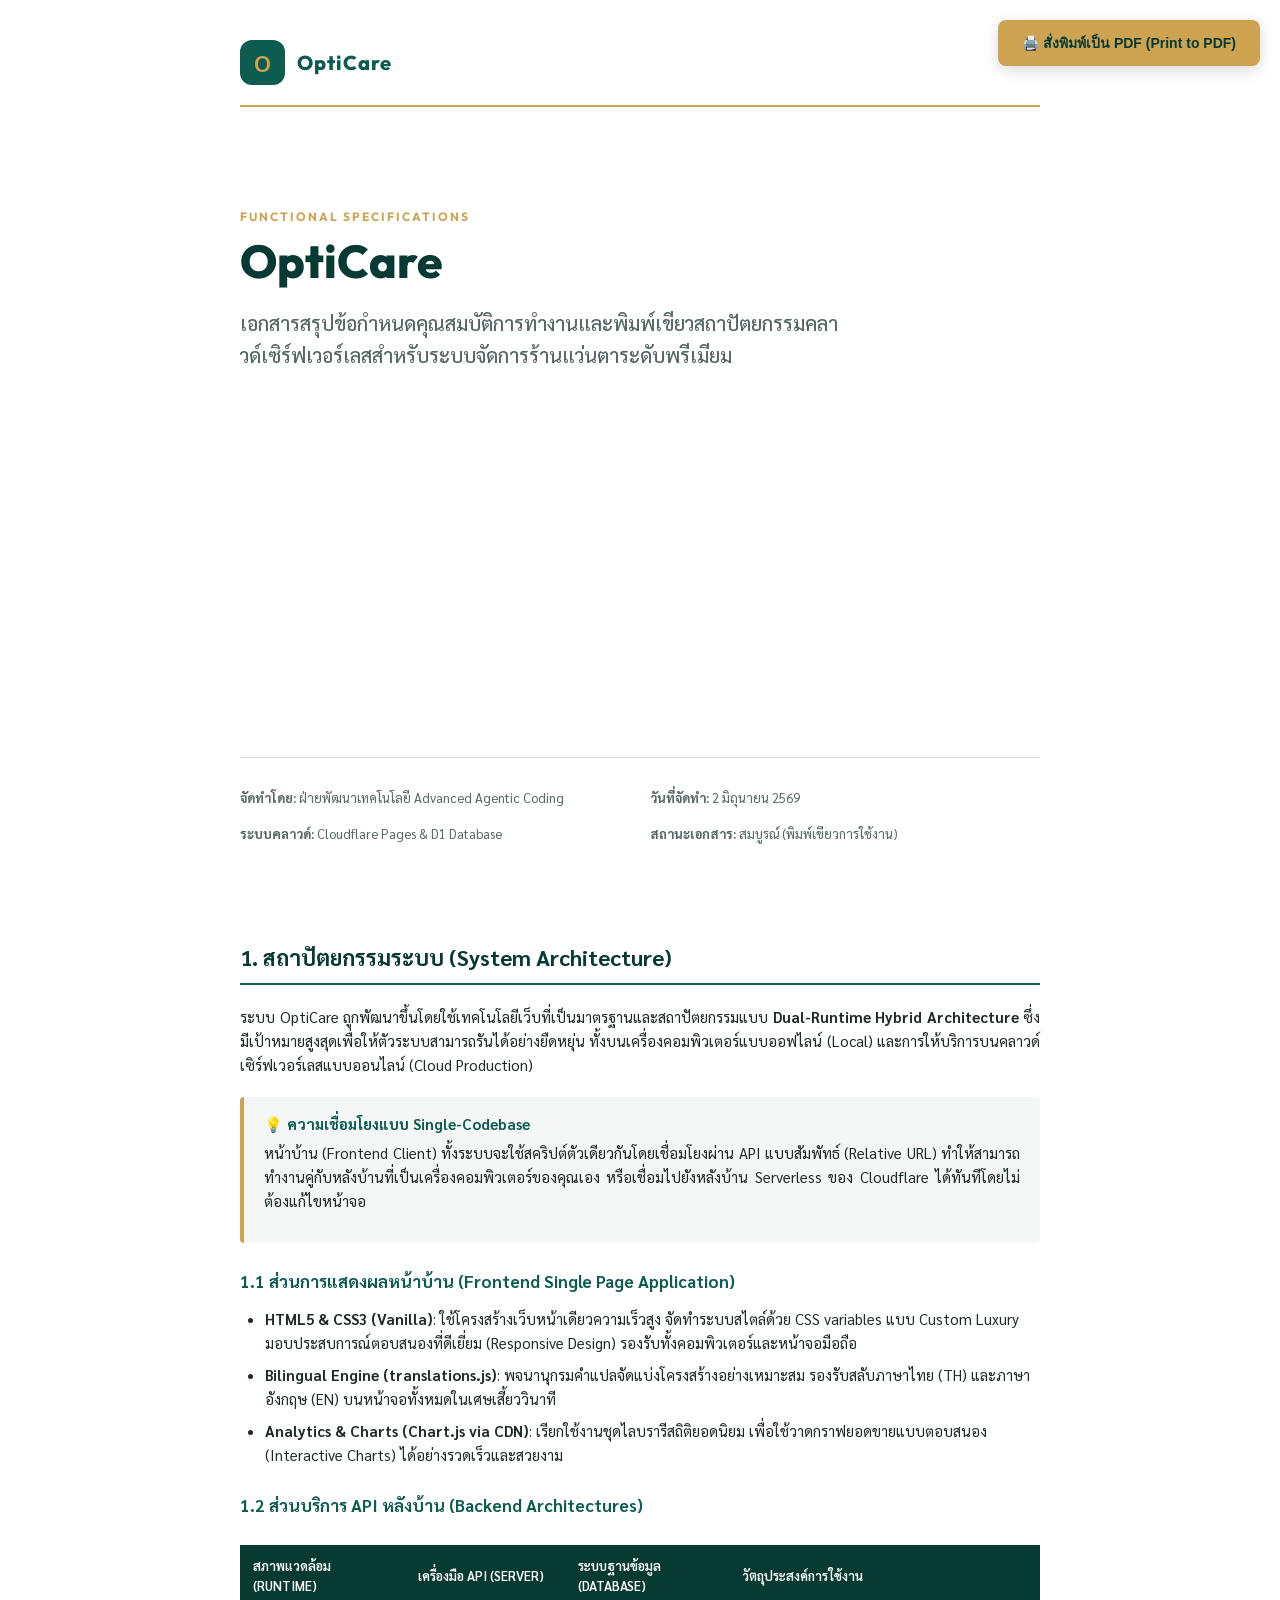
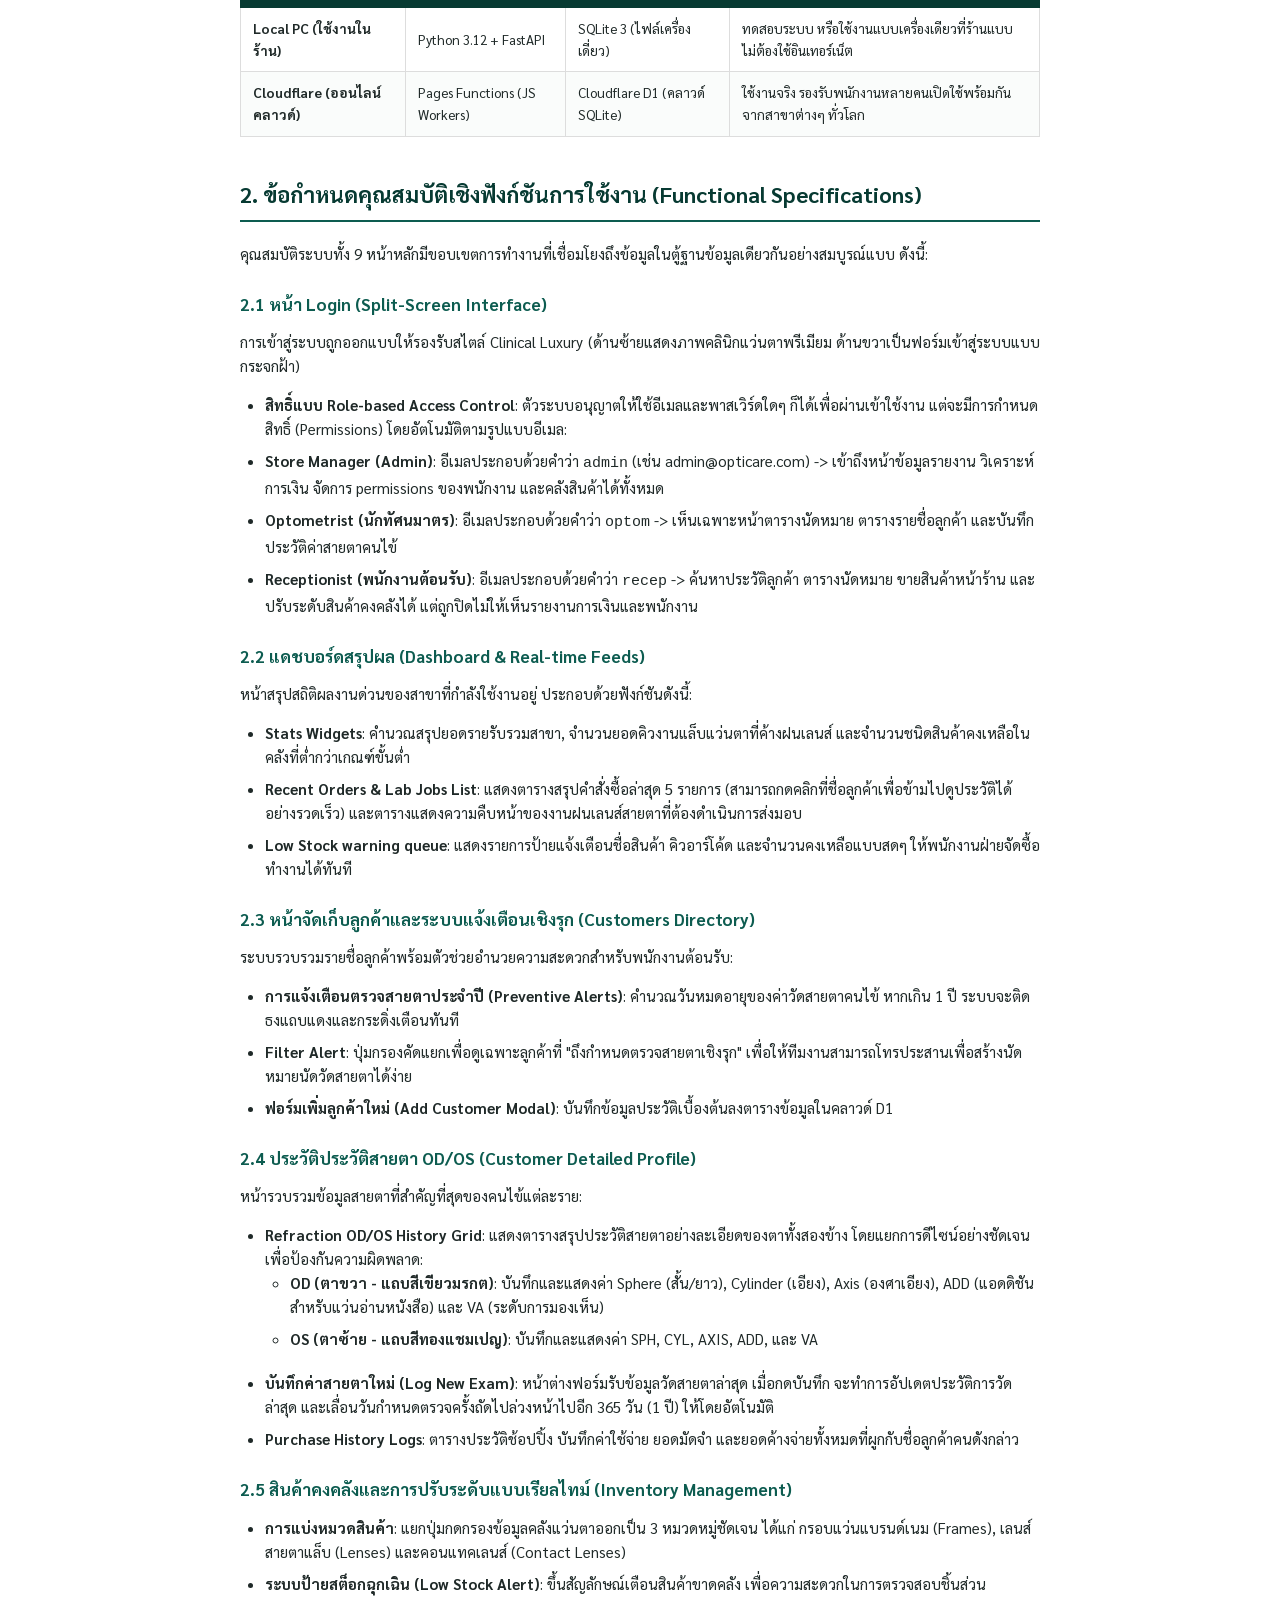
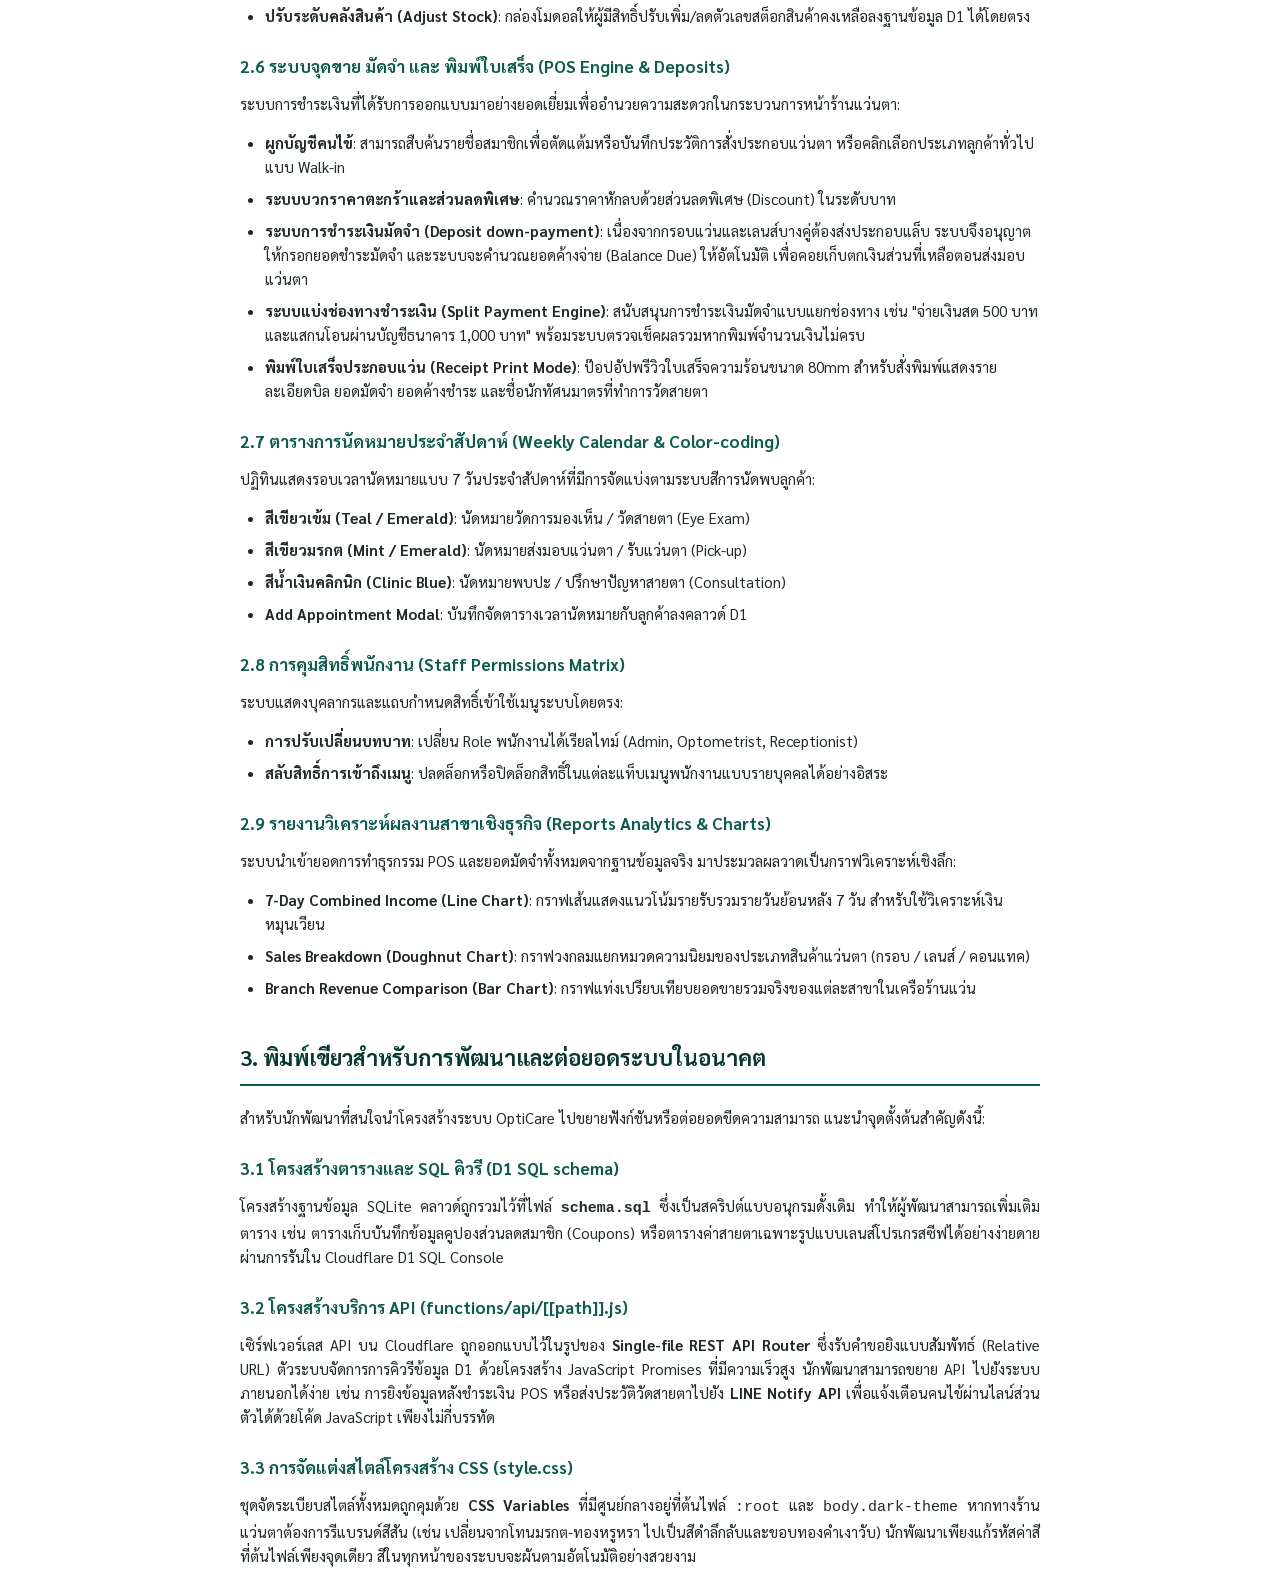
<file: opticare_specification_print.html>
<!DOCTYPE html>
<html lang="th">
<head>
    <meta charset="UTF-8">
    <title>เอกสารข้อกำหนดคุณสมบัติและพิมพ์เขียว - OptiCare</title>
    <style>
        @import url('https://fonts.googleapis.com/css2?family=Sarabun:wght@300;400;500;600;700;800&family=Outfit:wght@300;400;500;600;700;800&display=swap');

        :root {
            --primary: #0d5c50;
            --primary-dark: #073a32;
            --secondary: #cda250;
            --text-main: #1f2928;
            --text-muted: #556663;
            --border-color: #ddd;
            --bg-light: #f4f7f6;
        }

        * {
            margin: 0;
            padding: 0;
            box-sizing: border-box;
        }

        body {
            font-family: 'Sarabun', sans-serif;
            color: var(--text-main);
            line-height: 1.6;
            font-size: 15px;
            background-color: #fff;
        }

        /* Page layout for print */
        @page {
            size: A4;
            margin: 20mm 15mm 20mm 15mm;
        }

        .container {
            width: 100%;
            max-width: 800px;
            margin: 0 auto;
        }

        /* Cover Page */
        .cover-page {
            height: 100vh;
            display: flex;
            flex-direction: column;
            justify-content: space-between;
            padding: 40px 0;
            page-break-after: always;
        }

        .cover-header {
            display: flex;
            align-items: center;
            gap: 12px;
            color: var(--primary);
            border-bottom: 2px solid var(--secondary);
            padding-bottom: 20px;
        }

        .cover-logo-icon {
            width: 45px;
            height: 45px;
            background: var(--primary);
            border-radius: 12px;
            display: flex;
            align-items: center;
            justify-content: center;
            color: var(--secondary);
            font-size: 24px;
            font-weight: bold;
        }

        .cover-title-group {
            margin-top: 100px;
            flex-grow: 1;
        }

        .cover-tag {
            font-family: 'Outfit', sans-serif;
            font-size: 12px;
            text-transform: uppercase;
            letter-spacing: 2px;
            color: var(--secondary);
            font-weight: 700;
            margin-bottom: 10px;
            display: block;
        }

        .cover-title {
            font-family: 'Outfit', sans-serif;
            font-size: 46px;
            font-weight: 800;
            color: var(--primary-dark);
            line-height: 1.1;
            margin-bottom: 20px;
        }

        .cover-subtitle {
            font-size: 20px;
            color: var(--text-muted);
            font-weight: 500;
            max-width: 600px;
        }

        .cover-footer {
            border-top: 1px solid var(--border-color);
            padding-top: 30px;
            display: grid;
            grid-template-columns: 1fr 1fr;
            gap: 20px;
            font-size: 13px;
            color: var(--text-muted);
        }

        /* Headings & Structure */
        h1, h2, h3, h4 {
            color: var(--primary-dark);
            font-weight: 700;
            page-break-after: avoid;
        }

        h2 {
            font-size: 22px;
            border-bottom: 2px solid var(--primary);
            padding-bottom: 8px;
            margin-top: 40px;
            margin-bottom: 20px;
        }

        h3 {
            font-size: 17px;
            margin-top: 25px;
            margin-bottom: 12px;
            color: var(--primary);
        }

        p {
            margin-bottom: 15px;
            text-align: justify;
        }

        ul {
            margin-left: 25px;
            margin-bottom: 20px;
        }

        li {
            margin-bottom: 8px;
        }

        /* Luxury Callout Boxes */
        .callout-box {
            background-color: var(--bg-light);
            border-left: 4px solid var(--secondary);
            padding: 15px 20px;
            border-radius: 4px;
            margin: 20px 0;
            page-break-inside: avoid;
        }

        .callout-box h4 {
            color: var(--primary);
            margin-bottom: 5px;
            font-size: 15px;
        }

        /* Tables */
        table {
            width: 100%;
            border-collapse: collapse;
            margin: 25px 0;
            page-break-inside: avoid;
        }

        th {
            background-color: var(--primary-dark);
            color: #fff;
            font-weight: 600;
            padding: 10px 12px;
            font-size: 13px;
            text-transform: uppercase;
            text-align: left;
            border: 1px solid var(--primary-dark);
        }

        td {
            padding: 10px 12px;
            border: 1px solid var(--border-color);
            font-size: 13.5px;
        }

        tr:nth-child(even) {
            background-color: #fafcfb;
        }

        /* Page Breaks & Utilities */
        .page-break {
            page-break-before: always;
        }

        .no-print-btn {
            position: fixed;
            top: 20px;
            right: 20px;
            background-color: var(--secondary);
            color: var(--primary-dark);
            border: none;
            padding: 12px 24px;
            border-radius: 8px;
            font-size: 14px;
            font-weight: bold;
            cursor: pointer;
            box-shadow: 0 4px 15px rgba(0,0,0,0.15);
            transition: all 0.2s;
        }

        .no-print-btn:hover {
            transform: translateY(-2px);
            background-color: #b0873a;
        }

        @media print {
            .no-print-btn {
                display: none;
            }
            body {
                background: #fff;
            }
            .cover-page {
                height: 95vh; /* ensure cover fits cleanly in one page */
            }
        }
    </style>
</head>
<body>

    <!-- Print Action Button (Invisible during print) -->
    <button class="no-print-btn" onclick="window.print()">🖨️ สั่งพิมพ์เป็น PDF (Print to PDF)</button>

    <div class="container">
        
        <!-- COVER PAGE -->
        <div class="cover-page">
            <div class="cover-header">
                <div class="cover-logo-icon">O</div>
                <div style="font-family: 'Outfit', sans-serif; font-size: 20px; font-weight: 800; letter-spacing: 1px;">OptiCare</div>
            </div>
            
            <div class="cover-title-group">
                <span class="cover-tag">Functional Specifications</span>
                <h1 class="cover-title">OptiCare</h1>
                <p class="cover-subtitle">เอกสารสรุปข้อกำหนดคุณสมบัติการทำงานและพิมพ์เขียวสถาปัตยกรรมคลาวด์เซิร์ฟเวอร์เลสสำหรับระบบจัดการร้านแว่นตาระดับพรีเมียม</p>
            </div>
            
            <div class="cover-footer">
                <div>
                    <p><strong>จัดทำโดย:</strong> ฝ่ายพัฒนาเทคโนโลยี Advanced Agentic Coding</p>
                    <p><strong>ระบบคลาวด์:</strong> Cloudflare Pages & D1 Database</p>
                </div>
                <div style="text-align: right;">
                    <p><strong>วันที่จัดทำ:</strong> 2 มิถุนายน 2569</p>
                    <p><strong>สถานะเอกสาร:</strong> สมบูรณ์ (พิมพ์เขียวการใช้งาน)</p>
                </div>
            </div>
        </div>

        <!-- SECTION 1: ARCHITECTURE -->
        <h2>1. สถาปัตยกรรมระบบ (System Architecture)</h2>
        <p>ระบบ OptiCare ถูกพัฒนาขึ้นโดยใช้เทคโนโลยีเว็บที่เป็นมาตรฐานและสถาปัตยกรรมแบบ <strong>Dual-Runtime Hybrid Architecture</strong> ซึ่งมีเป้าหมายสูงสุดเพื่อให้ตัวระบบสามารถรันได้อย่างยืดหยุ่น ทั้งบนเครื่องคอมพิวเตอร์แบบออฟไลน์ (Local) และการให้บริการบนคลาวด์เซิร์ฟเวอร์เลสแบบออนไลน์ (Cloud Production)</p>
        
        <div class="callout-box">
            <h4>💡 ความเชื่อมโยงแบบ Single-Codebase</h4>
            <p>หน้าบ้าน (Frontend Client) ทั้งระบบจะใช้สคริปต์ตัวเดียวกันโดยเชื่อมโยงผ่าน API แบบสัมพัทธ์ (Relative URL) ทำให้สามารถทำงานคู่กับหลังบ้านที่เป็นเครื่องคอมพิวเตอร์ของคุณเอง หรือเชื่อมไปยังหลังบ้าน Serverless ของ Cloudflare ได้ทันทีโดยไม่ต้องแก้ไขหน้าจอ</p>
        </div>

        <h3>1.1 ส่วนการแสดงผลหน้าบ้าน (Frontend Single Page Application)</h3>
        <ul>
            <li><strong>HTML5 & CSS3 (Vanilla)</strong>: ใช้โครงสร้างเว็บหน้าเดียวความเร็วสูง จัดทำระบบสไตล์ด้วย CSS variables แบบ Custom Luxury มอบประสบการณ์ตอบสนองที่ดีเยี่ยม (Responsive Design) รองรับทั้งคอมพิวเตอร์และหน้าจอมือถือ</li>
            <li><strong>Bilingual Engine (translations.js)</strong>: พจนานุกรมคำแปลจัดแบ่งโครงสร้างอย่างเหมาะสม รองรับสลับภาษาไทย (TH) และภาษาอังกฤษ (EN) บนหน้าจอทั้งหมดในเศษเสี้ยววินาที</li>
            <li><strong>Analytics & Charts (Chart.js via CDN)</strong>: เรียกใช้งานชุดไลบรารีสถิติยอดนิยม เพื่อใช้วาดกราฟยอดขายแบบตอบสนอง (Interactive Charts) ได้อย่างรวดเร็วและสวยงาม</li>
        </ul>

        <h3>1.2 ส่วนบริการ API หลังบ้าน (Backend Architectures)</h3>
        <table>
            <thead>
                <tr>
                    <th>สภาพแวดล้อม (Runtime)</th>
                    <th>เครื่องมือ API (Server)</th>
                    <th>ระบบฐานข้อมูล (Database)</th>
                    <th>วัตถุประสงค์การใช้งาน</th>
                </tr>
            </thead>
            <tbody>
                <tr>
                    <td><strong>Local PC (ใช้งานในร้าน)</strong></td>
                    <td>Python 3.12 + FastAPI</td>
                    <td>SQLite 3 (ไฟล์เครื่องเดี่ยว)</td>
                    <td>ทดสอบระบบ หรือใช้งานแบบเครื่องเดียวที่ร้านแบบไม่ต้องใช้อินเทอร์เน็ต</td>
                </tr>
                <tr>
                    <td><strong>Cloudflare (ออนไลน์คลาวด์)</strong></td>
                    <td>Pages Functions (JS Workers)</td>
                    <td>Cloudflare D1 (คลาวด์ SQLite)</td>
                    <td>ใช้งานจริง รองรับพนักงานหลายคนเปิดใช้พร้อมกันจากสาขาต่างๆ ทั่วโลก</td>
                </tr>
            </tbody>
        </table>

        <!-- SECTION 2: FUNCTIONAL SPECS -->
        <div class="page-break"></div>
        <h2>2. ข้อกำหนดคุณสมบัติเชิงฟังก์ชันการใช้งาน (Functional Specifications)</h2>
        <p>คุณสมบัติระบบทั้ง 9 หน้าหลักมีขอบเขตการทำงานที่เชื่อมโยงถึงข้อมูลในตู้ฐานข้อมูลเดียวกันอย่างสมบูรณ์แบบ ดังนี้:</p>

        <h3>2.1 หน้า Login (Split-Screen Interface)</h3>
        <p>การเข้าสู่ระบบถูกออกแบบให้รองรับสไตล์ Clinical Luxury (ด้านซ้ายแสดงภาพคลินิกแว่นตาพรีเมียม ด้านขวาเป็นฟอร์มเข้าสู่ระบบแบบกระจกฝ้า)</p>
        <ul>
            <li><strong>สิทธิ์แบบ Role-based Access Control</strong>: ตัวระบบอนุญาตให้ใช้อีเมลและพาสเวิร์ดใดๆ ก็ได้เพื่อผ่านเข้าใช้งาน แต่จะมีการกำหนดสิทธิ์ (Permissions) โดยอัตโนมัติตามรูปแบบอีเมล:</li>
            <li><strong>Store Manager (Admin)</strong>: อีเมลประกอบด้วยคำว่า <code>admin</code> (เช่น admin@opticare.com) -> เข้าถึงหน้าข้อมูลรายงาน วิเคราะห์การเงิน จัดการ permissions ของพนักงาน และคลังสินค้าได้ทั้งหมด</li>
            <li><strong>Optometrist (นักทัศนมาตร)</strong>: อีเมลประกอบด้วยคำว่า <code>optom</code> -> เห็นเฉพาะหน้าตารางนัดหมาย ตารางรายชื่อลูกค้า และบันทึกประวัติค่าสายตาคนไข้</li>
            <li><strong>Receptionist (พนักงานต้อนรับ)</strong>: อีเมลประกอบด้วยคำว่า <code>recep</code> -> ค้นหาประวัติลูกค้า ตารางนัดหมาย ขายสินค้าหน้าร้าน และปรับระดับสินค้าคงคลังได้ แต่ถูกปิดไม่ให้เห็นรายงานการเงินและพนักงาน</li>
        </ul>

        <h3>2.2 แดชบอร์ดสรุปผล (Dashboard & Real-time Feeds)</h3>
        <p>หน้าสรุปสถิติผลงานด่วนของสาขาที่กำลังใช้งานอยู่ ประกอบด้วยฟังก์ชันดังนี้:</p>
        <ul>
            <li><strong>Stats Widgets</strong>: คำนวณสรุปยอดรายรับรวมสาขา, จำนวนยอดคิวงานแล็บแว่นตาที่ค้างฝนเลนส์ และจำนวนชนิดสินค้าคงเหลือในคลังที่ต่ำกว่าเกณฑ์ขั้นต่ำ</li>
            <li><strong>Recent Orders & Lab Jobs List</strong>: แสดงตารางสรุปคำสั่งซื้อล่าสุด 5 รายการ (สามารถกดคลิกที่ชื่อลูกค้าเพื่อข้ามไปดูประวัติได้อย่างรวดเร็ว) และตารางแสดงความคืบหน้าของงานฝนเลนส์สายตาที่ต้องดำเนินการส่งมอบ</li>
            <li><strong>Low Stock warning queue</strong>: แสดงรายการป้ายแจ้งเตือนชื่อสินค้า คิวอาร์โค้ด และจำนวนคงเหลือแบบสดๆ ให้พนักงานฝ่ายจัดซื้อทำงานได้ทันที</li>
        </ul>

        <h3>2.3 หน้าจัดเก็บลูกค้าและระบบแจ้งเตือนเชิงรุก (Customers Directory)</h3>
        <p>ระบบรวบรวมรายชื่อลูกค้าพร้อมตัวช่วยอำนวยความสะดวกสำหรับพนักงานต้อนรับ:</p>
        <ul>
            <li><strong>การแจ้งเตือนตรวจสายตาประจำปี (Preventive Alerts)</strong>: คำนวณวันหมดอายุของค่าวัดสายตาคนไข้ หากเกิน 1 ปี ระบบจะติดธงแถบแดงและกระดิ่งเตือนทันที</li>
            <li><strong>Filter Alert</strong>: ปุ่มกรองคัดแยกเพื่อดูเฉพาะลูกค้าที่ "ถึงกำหนดตรวจสายตาเชิงรุก" เพื่อให้ทีมงานสามารถโทรประสานเพื่อสร้างนัดหมายนัดวัดสายตาได้ง่าย</li>
            <li><strong>ฟอร์มเพิ่มลูกค้าใหม่ (Add Customer Modal)</strong>: บันทึกข้อมูลประวัติเบื้องต้นลงตารางข้อมูลในคลาวด์ D1</li>
        </ul>

        <div class="page-break"></div>
        <h3>2.4 ประวัติประวัติสายตา OD/OS (Customer Detailed Profile)</h3>
        <p>หน้ารวบรวมข้อมูลสายตาที่สำคัญที่สุดของคนไข้แต่ละราย:</p>
        <ul>
            <li><strong>Refraction OD/OS History Grid</strong>: แสดงตารางสรุปประวัติสายตาอย่างละเอียดของตาทั้งสองข้าง โดยแยกการดีไซน์อย่างชัดเจนเพื่อป้องกันความผิดพลาด:
                <ul>
                    <li><strong>OD (ตาขวา - แถบสีเขียวมรกต)</strong>: บันทึกและแสดงค่า Sphere (สั้น/ยาว), Cylinder (เอียง), Axis (องศาเอียง), ADD (แอดดิชันสำหรับแว่นอ่านหนังสือ) และ VA (ระดับการมองเห็น)</li>
                    <li><strong>OS (ตาซ้าย - แถบสีทองแชมเปญ)</strong>: บันทึกและแสดงค่า SPH, CYL, AXIS, ADD, และ VA</li>
                </ul>
            </li>
            <li><strong>บันทึกค่าสายตาใหม่ (Log New Exam)</strong>: หน้าต่างฟอร์มรับข้อมูลวัดสายตาล่าสุด เมื่อกดบันทึก จะทำการอัปเดตประวัติการวัดล่าสุด และเลื่อนวันกำหนดตรวจครั้งถัดไปล่วงหน้าไปอีก 365 วัน (1 ปี) ให้โดยอัตโนมัติ</li>
            <li><strong>Purchase History Logs</strong>: ตารางประวัติช้อปปิ้ง บันทึกค่าใช้จ่าย ยอดมัดจำ และยอดค้างจ่ายทั้งหมดที่ผูกกับชื่อลูกค้าคนดังกล่าว</li>
        </ul>

        <h3>2.5 สินค้าคงคลังและการปรับระดับแบบเรียลไทม์ (Inventory Management)</h3>
        <ul>
            <li><strong>การแบ่งหมวดสินค้า</strong>: แยกปุ่มกดกรองข้อมูลคลังแว่นตาออกเป็น 3 หมวดหมู่ชัดเจน ได้แก่ กรอบแว่นแบรนด์เนม (Frames), เลนส์สายตาแล็บ (Lenses) และคอนแทคเลนส์ (Contact Lenses)</li>
            <li><strong>ระบบป้ายสต็อกฉุกเฉิน (Low Stock Alert)</strong>: ขึ้นสัญลักษณ์เตือนสินค้าขาดคลัง เพื่อความสะดวกในการตรวจสอบชิ้นส่วน</li>
            <li><strong>ปรับระดับคลังสินค้า (Adjust Stock)</strong>: กล่องโมดอลให้ผู้มีสิทธิ์ปรับเพิ่ม/ลดตัวเลขสต็อกสินค้าคงเหลือลงฐานข้อมูล D1 ได้โดยตรง</li>
        </ul>

        <h3>2.6 ระบบจุดขาย มัดจำ และ พิมพ์ใบเสร็จ (POS Engine & Deposits)</h3>
        <p>ระบบการชำระเงินที่ได้รับการออกแบบมาอย่างยอดเยี่ยมเพื่ออำนวยความสะดวกในกระบวนการหน้าร้านแว่นตา:</p>
        <ul>
            <li><strong>ผูกบัญชีคนไข้</strong>: สามารถสืบค้นรายชื่อสมาชิกเพื่อตัดแต้มหรือบันทึกประวัติการสั่งประกอบแว่นตา หรือคลิกเลือกประเภทลูกค้าทั่วไปแบบ Walk-in</li>
            <li><strong>ระบบบวกราคาตะกร้าและส่วนลดพิเศษ</strong>: คำนวณราคาหักลบด้วยส่วนลดพิเศษ (Discount) ในระดับบาท</li>
            <li><strong>ระบบการชำระเงินมัดจำ (Deposit down-payment)</strong>: เนื่องจากกรอบแว่นและเลนส์บางคู่ต้องส่งประกอบแล็บ ระบบจึงอนุญาตให้กรอกยอดชำระมัดจำ และระบบจะคำนวณยอดค้างจ่าย (Balance Due) ให้อัตโนมัติ เพื่อคอยเก็บตกเงินส่วนที่เหลือตอนส่งมอบแว่นตา</li>
            <li><strong>ระบบแบ่งช่องทางชำระเงิน (Split Payment Engine)</strong>: สนับสนุนการชำระเงินมัดจำแบบแยกช่องทาง เช่น "จ่ายเงินสด 500 บาท และแสกนโอนผ่านบัญชีธนาคาร 1,000 บาท" พร้อมระบบตรวจเช็คผลรวมหากพิมพ์จำนวนเงินไม่ครบ</li>
            <li><strong>พิมพ์ใบเสร็จประกอบแว่น (Receipt Print Mode)</strong>: ป๊อปอัปพรีวิวใบเสร็จความร้อนขนาด 80mm สำหรับสั่งพิมพ์แสดงรายละเอียดบิล ยอดมัดจำ ยอดค้างชำระ และชื่อนักทัศนมาตรที่ทำการวัดสายตา</li>
        </ul>

        <div class="page-break"></div>
        <h3>2.7 ตารางการนัดหมายประจำสัปดาห์ (Weekly Calendar & Color-coding)</h3>
        <p>ปฏิทินแสดงรอบเวลานัดหมายแบบ 7 วันประจำสัปดาห์ที่มีการจัดแบ่งตามระบบสีการนัดพบลูกค้า:</p>
        <ul>
            <li><strong>สีเขียวเข้ม (Teal / Emerald)</strong>: นัดหมายวัดการมองเห็น / วัดสายตา (Eye Exam)</li>
            <li><strong>สีเขียวมรกต (Mint / Emerald)</strong>: นัดหมายส่งมอบแว่นตา / รับแว่นตา (Pick-up)</li>
            <li><strong>สีน้ำเงินคลิกนิก (Clinic Blue)</strong>: นัดหมายพบปะ / ปรึกษาปัญหาสายตา (Consultation)</li>
            <li><strong>Add Appointment Modal</strong>: บันทึกจัดตารางเวลานัดหมายกับลูกค้าลงคลาวด์ D1</li>
        </ul>

        <h3>2.8 การคุมสิทธิ์พนักงาน (Staff Permissions Matrix)</h3>
        <p>ระบบแสดงบุคลากรและแถบกำหนดสิทธิ์เข้าใช้เมนูระบบโดยตรง:</p>
        <ul>
            <li><strong>การปรับเปลี่ยนบทบาท</strong>: เปลี่ยน Role พนักงานได้เรียลไทม์ (Admin, Optometrist, Receptionist)</li>
            <li><strong>สลับสิทธิ์การเข้าถึงเมนู</strong>: ปลดล็อกหรือปิดล็อกสิทธิ์ในแต่ละแท็บเมนูพนักงานแบบรายบุคคลได้อย่างอิสระ</li>
        </ul>

        <h3>2.9 รายงานวิเคราะห์ผลงานสาขาเชิงธุรกิจ (Reports Analytics & Charts)</h3>
        <p>ระบบนำเข้ายอดการทำธุรกรรม POS และยอดมัดจำทั้งหมดจากฐานข้อมูลจริง มาประมวลผลวาดเป็นกราฟวิเคราะห์เชิงลึก:</p>
        <ul>
            <li><strong>7-Day Combined Income (Line Chart)</strong>: กราฟเส้นแสดงแนวโน้มรายรับรวมรายวันย้อนหลัง 7 วัน สำหรับใช้วิเคราะห์เงินหมุนเวียน</li>
            <li><strong>Sales Breakdown (Doughnut Chart)</strong>: กราฟวงกลมแยกหมวดความนิยมของประเภทสินค้าแว่นตา (กรอบ / เลนส์ / คอนแทค)</li>
            <li><strong>Branch Revenue Comparison (Bar Chart)</strong>: กราฟแท่งเปรียบเทียบยอดขายรวมจริงของแต่ละสาขาในเครือร้านแว่น</li>
        </ul>

        <!-- SECTION 3: EXPANSION BLUEPRINT -->
        <h2>3. พิมพ์เขียวสำหรับการพัฒนาและต่อยอดระบบในอนาคต</h2>
        <p>สำหรับนักพัฒนาที่สนใจนำโครงสร้างระบบ OptiCare ไปขยายฟังก์ชันหรือต่อยอดขีดความสามารถ แนะนำจุดตั้งต้นสำคัญดังนี้:</p>

        <h3>3.1 โครงสร้างตารางและ SQL คิวรี (D1 SQL schema)</h3>
        <p>โครงสร้างฐานข้อมูล SQLite คลาวด์ถูกรวมไว้ที่ไฟล์ <strong><code>schema.sql</code></strong> ซึ่งเป็นสคริปต์แบบอนุกรมดั้งเดิม ทำให้ผู้พัฒนาสามารถเพิ่มเติมตาราง เช่น ตารางเก็บบันทึกข้อมูลคูปองส่วนลดสมาชิก (Coupons) หรือตารางค่าสายตาเฉพาะรูปแบบเลนส์โปรเกรสซีฟได้อย่างง่ายดายผ่านการรันใน Cloudflare D1 SQL Console</p>

        <h3>3.2 โครงสร้างบริการ API (functions/api/[[path]].js)</h3>
        <p>เซิร์ฟเวอร์เลส API บน Cloudflare ถูกออกแบบไว้ในรูปของ <strong>Single-file REST API Router</strong> ซึ่งรับคำขอยิงแบบสัมพัทธ์ (Relative URL) ตัวระบบจัดการการคิวรีข้อมูล D1 ด้วยโครงสร้าง JavaScript Promises ที่มีความเร็วสูง นักพัฒนาสามารถขยาย API ไปยังระบบภายนอกได้ง่าย เช่น การยิงข้อมูลหลังชำระเงิน POS หรือส่งประวัติวัดสายตาไปยัง <strong>LINE Notify API</strong> เพื่อแจ้งเตือนคนไข้ผ่านไลน์ส่วนตัวได้ด้วยโค้ด JavaScript เพียงไม่กี่บรรทัด</p>

        <h3>3.3 การจัดแต่งสไตล์โครงสร้าง CSS (style.css)</h3>
        <p>ชุดจัดระเบียบสไตล์ทั้งหมดถูกคุมด้วย <strong>CSS Variables</strong> ที่มีศูนย์กลางอยู่ที่ต้นไฟล์ <code>:root</code> และ <code>body.dark-theme</code> หากทางร้านแว่นตาต้องการรีแบรนด์สีสัน (เช่น เปลี่ยนจากโทนมรกต-ทองหรูหรา ไปเป็นสีดำลึกลับและขอบทองคำเงาวับ) นักพัฒนาเพียงแก้รหัสค่าสีที่ต้นไฟล์เพียงจุดเดียว สีในทุกหน้าของระบบจะผันตามอัตโนมัติอย่างสวยงาม</p>

    </div>

</body>
</html>
</file>
